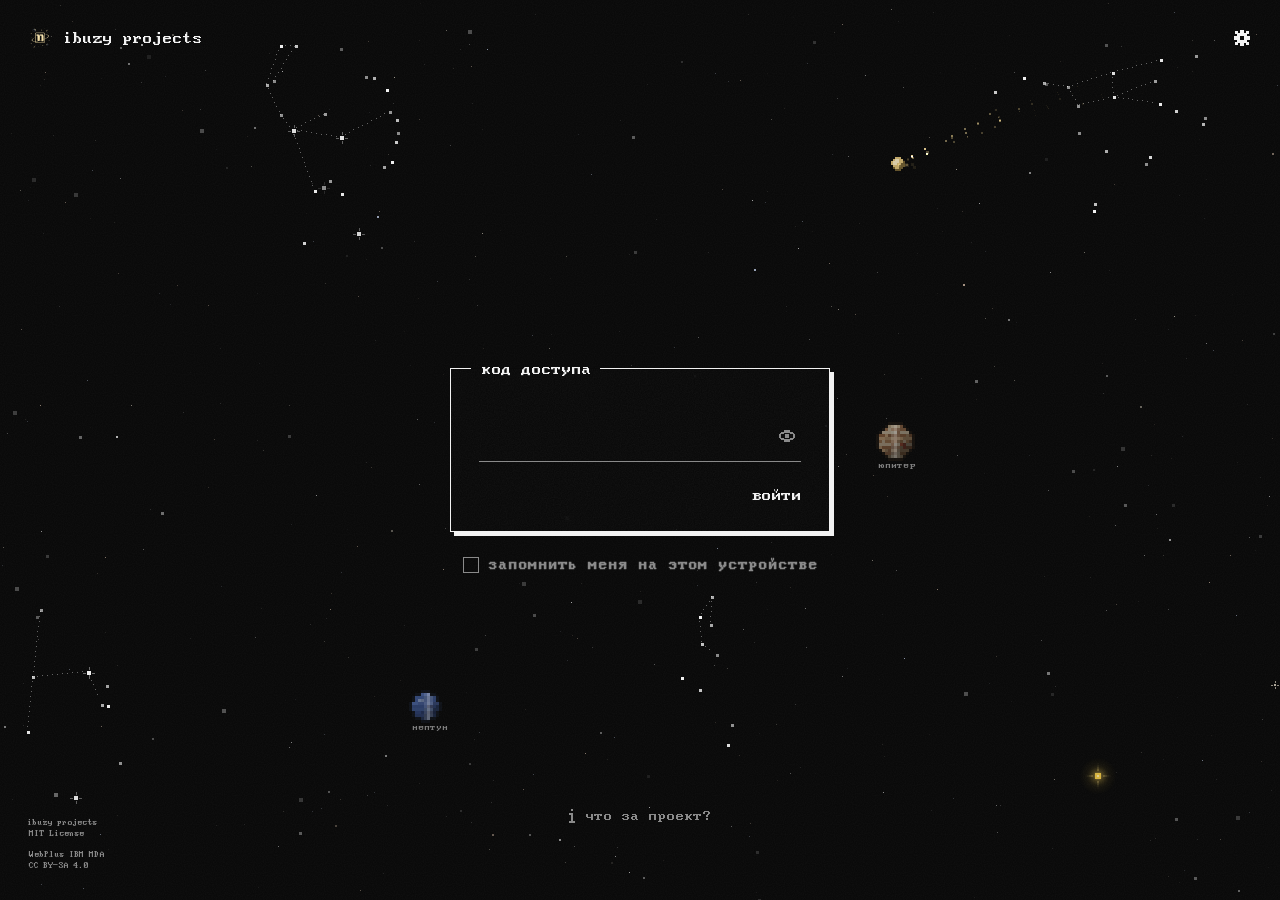
<file: index.html>
<!DOCTYPE html>
<!--
  АРХИВ ЗАМЕТОК — краткое описание сайта

  Файлы:  index.html (страница), scripts.js (основной скрипт), style.css (оформление), letters.enc (зашифрованные письма),
          fonts/font.woff2 (шрифт), pics/pic.webp (аватарка), sounds/click.mp3 (звук нажатия).

  Как устроено:
  • Вход по коду доступа. Письма лежат в letters.enc и расшифровываются прямо в браузере
    (PBKDF2 + AES-GCM), в коде страницы их нет, после перезагрузки они пропадают из памяти.
  • Запоминание входа: на экране входа под окном есть квадратик «запомнить меня на этом устройстве».
    Без галочки ничего не сохраняется, и после перезагрузки код спросят снова. С галочкой в
    localStorage (ключ "lk") кладётся ключ расшифровки, а не сам код и не письма: код тогда не
    спрашивают, пока не нажата кнопка «выйти» (справа внизу, на телефоне тоже справа внизу; она стирает ключ). Сменили код или пересобрали letters.enc — ключ перестанет подходить,
    и сайт снова попросит код.
  • «что за проект?» — раскрывающееся окно с описанием: текст печатается, в нём есть оформление
    и ссылка на открытый исходный код. Закрывается кнопкой, Esc, свайпом вниз (если текст пролистан до верха)
    или, на телефоне, нажатием в любом месте экрана вне окна с текстом.
  • Избранное: в открытой заметке справа от названия стоит значок-закладка (лента с V-вырезом снизу, нарисована на более мелкой пиксельной сетке 19×19, чтобы не казаться грубее остальных кнопок); по нажатию он заливается жёлтым, подпрыгивает
    и разлетается пикселями. В списке избранные заметки помечены маленьким жёлтым значком у верхнего правого угла названия.
    Избранное хранится только на устройстве (с галочкой «запомнить меня» — в localStorage, ключ "fav", без неё — в sessionStorage)
    и стирается кнопкой «выйти».
  • Письма: <v>выделение</v>, <u>подчёркивание</u>, <i>курсив</i>, <b>жирный</b>
    и ссылки <a href="https://...">текст</a> (только http/https).
  • Счётчик «заметок: N»: в той же строке, что и сортировка, слева, по левой границе кнопки заметки в самом левом столбце (на телефоне тоже).
  • Сортировка: справа над блоком заметок кнопка «сортировка» (на телефоне только значок ⇅). Меню в стиле «что за проект?»:
    по дате добавления (порядок в letters.enc), по алфавиту, по избранным (неактивна, пока избранных нет).
    Текущий пункт отмечен полоской слева; выбор хранится в localStorage (ключ "sort").
  • После нажатия «войти» экран плавно чернеет (как при загрузке страницы), главная собирается за ним и показывается, когда всё встало на место.
  • Лицензии на экране входа: без кнопки, мелким шрифтом; на телефоне обе по центру внизу, на компьютере в левом нижнем углу друг над другом
    (сверху MIT, снизу CC BY-SA; по левому краю «ibuzy projects», снизу вровень со значком выхода); скрываются после входа.
  • Лицензии: кнопка «L» слева снизу (на одной линии с кнопкой выхода). По нажатию вправо, на одном уровне,
    выезжают две ссылки: ibuzy projects — MIT License (github.com/ibuzy/notes) и шрифт WebPlus IBM MDA — CC BY-SA 4.0
    (int10h.org/oldschool-pc-fonts). Закрываются повторным нажатием, нажатием в другом месте или Esc.
  • Звёзды на фоне: почти неподвижные, загораются прямо на экране (жёлтые / оранжевые / красные оттенки, разного размера),
    со светящимся ореолом и лучами. Живут 10–30 с, перед концом уменьшаются, краснеют и взрываются (вспышка, кольцо, осколки).
    Одновременно не больше 3 (на телефоне 2), появляются далеко друг от друга, от планет и созвездий.
  • Чёрные дыры на фоне: пять настоящих (Стрелец A*, M87*, Лебедь X-1, TON 618, Gaia BH1) с вращающимся аккреционным диском,
    ореолом, дугой линзирования и (у M87* и Лебедя X-1) джетами; под каждой подпись. Одновременно не больше одной.
  • Туманности: самый нижний слой фона (отдельный canvas #neb под основным). Приглушённой яркости, разных цветов
    (шесть приглушённых палитр), небольшие; газ в них непрерывно движется (течение, вихрь, расползание краёв),
    медленно проявляются, дрейфуют, «дышат» и растворяются.
    Одновременно не больше трёх (экран от 1600px; от 600px — две, на телефоне одна), разных палитр и далеко друг от друга; с остальными объектами не взаимодействуют.
  • Далёкие звёзды: самый нижний слой фона (canvas #far): несколько сотен крошечных неподвижных точек разной яркости, рисуются один раз
    (и заново при смене размера окна или темы), положение зафиксировано, поэтому при изменении окна не «перемешиваются».
  • Зерно: едва заметный статичный шум на самом дне фона, под всеми слоями (псевдоэлемент body::after, без анимации, почти не нагружает).
  • Фон: летающие пиксели, настоящие созвездия (50 штук), которые линиями прорисовываются на экране,
    и маленькие пиксельные планеты Солнечной системы (все восемь): появляются в случайное время и в
    случайном месте, не близко к другим планетам и созвездиям.
  • Кнопки справа сверху (стопкой, на телефоне компактнее): тема, анимации и звук; после входа ещё
    «выйти» (справа внизу). Тема, анимации, звук и «пустота» спрятаны в шестерёнку справа сверху: на компьютере раскрываются вниз столбиком, на телефоне — влево и по диагонали.
    По умолчанию тема тёмная, звук выключен; выбор запоминается в браузере.
  • ЗВУК: при нажатии на любую кнопку проигрывается sounds/click.mp3 (mp3 понимают все браузеры,
    включая iPhone). Играет через Web Audio (файл грузится один раз). Включается кнопкой-динамиком под кнопкой анимаций; пока она выключена — тишина.
    Чтобы заменить звук, положите свой файл в папку sounds под тем же именем.

  Данные созвездий (положение звёзд и линии фигур) взяты из проекта d3-celestial (https://github.com/ofrohn/d3-celestial),
  лицензия BSD-3-Clause; ниже — требуемое лицензией уведомление:

  Copyright (c) 2015, Olaf Frohn
  All rights reserved.

  Redistribution and use in source and binary forms, with or without modification, are permitted provided that the following conditions are met:

  1. Redistributions of source code must retain the above copyright notice, this list of conditions and the following disclaimer.

  2. Redistributions in binary form must reproduce the above copyright notice, this list of conditions and the following disclaimer in the documentation and/or other materials provided with the distribution.

  3. Neither the name of the copyright holder nor the names of its contributors may be used to endorse or promote products derived from this software without specific prior written permission.

  THIS SOFTWARE IS PROVIDED BY THE COPYRIGHT HOLDERS AND CONTRIBUTORS "AS IS" AND ANY EXPRESS OR IMPLIED WARRANTIES, INCLUDING, BUT NOT LIMITED TO, THE IMPLIED WARRANTIES OF MERCHANTABILITY AND FITNESS FOR A PARTICULAR PURPOSE ARE DISCLAIMED. IN NO EVENT SHALL THE COPYRIGHT HOLDER OR CONTRIBUTORS BE LIABLE FOR ANY DIRECT, INDIRECT, INCIDENTAL, SPECIAL, EXEMPLARY, OR CONSEQUENTIAL DAMAGES (INCLUDING, BUT NOT LIMITED TO, PROCUREMENT OF SUBSTITUTE GOODS OR SERVICES; LOSS OF USE, DATA, OR PROFITS; OR BUSINESS INTERRUPTION) HOWEVER CAUSED AND ON ANY THEORY OF LIABILITY, WHETHER IN CONTRACT, STRICT LIABILITY, OR TORT (INCLUDING NEGLIGENCE OR OTHERWISE) ARISING IN ANY WAY OUT OF THE USE OF THIS SOFTWARE, EVEN IF ADVISED OF THE POSSIBILITY OF SUCH DAMAGE.
-->
<html lang="ru">
<head>
  <meta charset="UTF-8">
  <meta name="viewport" content="width=device-width, initial-scale=1, viewport-fit=cover">
  <title>архив заметок</title>
  <link rel="icon" type="image/jpeg" href="pics/favicon.jpg">
  <link rel="preload" href="fonts/font.woff2" as="font" type="font/woff2" crossorigin>
  <script>
    /* применяем сохранённые тему и режим анимаций до отрисовки, чтобы не было мигания */
    const d = document.documentElement;
    d.classList.add("booting");
    window.__appReady = new Promise(r => { window.__appResolve = r; });
    d.dataset.theme = "dark";                    // по умолчанию тёмная тема; «light» только если выбрана вручную
    try {
      const m = localStorage.getItem("motion");
      if (localStorage.getItem("theme") === "light") delete d.dataset.theme;
      if (localStorage.getItem("sound") === "on") d.dataset.sound = "on";   // звук по умолчанию выключен
      if (m === "off" || (!m && matchMedia("(prefers-reduced-motion: reduce)").matches)) d.dataset.motion = "off";
    } catch (e) {}
  </script>
  <!-- экран загрузки: чёрный, с индикатором по центру; стили инлайном, чтобы он был виден раньше style.css -->
  <style>
    #boot { position: fixed; inset: 0; z-index: 99999; display: flex; align-items: center; justify-content: center; background: #000; color: #f2f2f2; transition: opacity .5s ease; }
    #boot.hide { opacity: 0; pointer-events: none; }
    /* четыре отдельных квадрата включаются по очереди слева направо (по прозрачности, шагами). Анимация opacity идёт в compositor,
       поэтому крутится, даже когда главный поток занят скриптами страницы; отдельные квадраты, а не шторка поверх полоски,
       чтобы в браузерах с дробным масштабом экрана (Яндекс) не оставалось тонких линий на месте ещё не загоревшихся квадратов */
    #boot i, .load-screen i { position: relative; display: block; width: 32px; height: 4px; }
    #boot i b, .load-screen i b { position: absolute; top: 0; width: 4px; height: 4px; background: currentColor; opacity: 0; will-change: opacity; animation: 1.2s step-end infinite; }
    #boot i b:nth-child(1), .load-screen i b:nth-child(1) { left: 0;    animation-name: boot-sq1; }
    #boot i b:nth-child(2), .load-screen i b:nth-child(2) { left: 8px;  animation-name: boot-sq2; }
    #boot i b:nth-child(3), .load-screen i b:nth-child(3) { left: 16px; animation-name: boot-sq3; }
    #boot i b:nth-child(4), .load-screen i b:nth-child(4) { left: 24px; animation-name: boot-sq4; }
    @keyframes boot-sq1 { 0% { opacity: 0; } 20% { opacity: 1; } }
    @keyframes boot-sq2 { 0% { opacity: 0; } 40% { opacity: 1; } }
    @keyframes boot-sq3 { 0% { opacity: 0; } 60% { opacity: 1; } }
    @keyframes boot-sq4 { 0% { opacity: 0; } 80% { opacity: 1; } }
    /* пока идёт загрузка, анимации появления стоят на первом кадре и стартуют, когда экран загрузки уходит */
    html.booting *, html.booting ::before, html.booting ::after { animation-play-state: paused !important; }
    html.booting #boot i b, html.booting .load-screen i b { animation-play-state: running !important; }
    html.booting { overflow: hidden; }
  </style>
  <noscript><style>#boot { display: none; }</style></noscript>
  <link rel="stylesheet" href="style.css?v=46">
</head>
<body>

  <div id="boot" role="status" aria-label="загрузка"><i><b></b><b></b><b></b><b></b></i></div>

  <canvas id="far" aria-hidden="true"></canvas>
  <canvas id="neb" aria-hidden="true"></canvas>
  <canvas id="px" aria-hidden="true"></canvas>

  <a class="brand" href="https://t.me/ibuzy" target="_blank" rel="noopener noreferrer" aria-label="ibuzy projects в Telegram">
    <img class="brand-pic" src="pics/pic.webp" alt="" width="30" height="30" draggable="false" decoding="async">
    <span class="brand-text">ibuzy projects</span>
  </a>

  <!-- шестерёнка: раскрывает кнопки тема / анимации / звук / пустота, нажатие в любом другом месте сворачивает их обратно -->
  <button class="gear-toggle" id="gear" type="button" aria-label="Меню" aria-expanded="false">
    <svg viewBox="0 0 13 13" shape-rendering="crispEdges" aria-hidden="true">
      <path d="M5 1h3v1h-3zM2 2h2v1h-2zM5 2h3v1h-3zM9 2h2v1h-2zM2 3h9v1h-9zM3 4h7v1h-7zM1 5h4v1h-4zM8 5h4v1h-4zM1 6h4v1h-4zM8 6h4v1h-4zM1 7h4v1h-4zM8 7h4v1h-4zM3 8h7v1h-7zM2 9h9v1h-9zM2 10h2v1h-2zM5 10h3v1h-3zM9 10h2v1h-2zM5 11h3v1h-3z"/>
    </svg>
  </button>

  <button class="theme-toggle" id="theme-toggle" type="button" aria-label="Сменить тему" data-tip="тема">
    <svg class="moon" viewBox="0 0 13 13" shape-rendering="crispEdges" aria-hidden="true">
      <path d="M4 1h2v1h-2zM3 2h2v1h-2zM2 3h3v1h-3zM1 4h4v1h-4zM1 5h4v1h-4zM1 6h5v1h-5zM1 7h5v1h-5zM1 8h7v1h-7zM2 9h9v1h-9zM3 10h7v1h-7zM4 11h5v1h-5z"/>
    </svg>
    <svg class="sun" viewBox="0 0 13 13" shape-rendering="crispEdges" aria-hidden="true">
      <path d="M6 0h1v1h-1zM1 1h1v1h-1zM6 1h1v1h-1zM11 1h1v1h-1zM2 2h1v1h-1zM10 2h1v1h-1zM5 3h3v1h-3zM4 4h5v1h-5zM3 5h7v1h-7zM0 6h2v1h-2zM3 6h7v1h-7zM11 6h2v1h-2zM3 7h7v1h-7zM4 8h5v1h-5zM5 9h3v1h-3zM2 10h1v1h-1zM10 10h1v1h-1zM1 11h1v1h-1zM6 11h1v1h-1zM11 11h1v1h-1zM6 12h1v1h-1z"/>
    </svg>
  </button>

  <button class="motion-toggle" id="motion-toggle" type="button" aria-label="Анимации" aria-pressed="true" data-tip="анимации">
    <svg viewBox="0 0 13 13" shape-rendering="crispEdges" aria-hidden="true">
      <path class="star" d="M6 0h1v3h-1zM5 3h3v1h-3zM4 4h5v1h-5zM3 5h7v1h-7zM0 6h13v1h-13zM3 7h7v1h-7zM4 8h5v1h-5zM5 9h3v1h-3zM6 10h1v3h-1z"/>
      <path class="slash" d="M0 12h2v1h-2zM1 11h2v1h-2zM2 10h2v1h-2zM3 9h2v1h-2zM4 8h2v1h-2zM5 7h2v1h-2zM6 6h2v1h-2zM7 5h2v1h-2zM8 4h2v1h-2zM9 3h2v1h-2zM10 2h2v1h-2zM11 1h2v1h-2zM12 0h1v1h-1z"/>
    </svg>
  </button>

  <button class="sound-toggle" id="sound-toggle" type="button" aria-label="Звук" aria-pressed="false" data-tip="звук">
    <svg viewBox="0 0 13 13" shape-rendering="crispEdges" aria-hidden="true">
      <path class="spk" d="M1 4h3v5h-3zM4 3h1v7h-1zM5 2h1v9h-1zM6 1h1v11h-1zM8 5h1v3h-1zM10 3h1v7h-1z"/>
      <path class="slash" d="M0 12h2v1h-2zM1 11h2v1h-2zM2 10h2v1h-2zM3 9h2v1h-2zM4 8h2v1h-2zM5 7h2v1h-2zM6 6h2v1h-2zM7 5h2v1h-2zM8 4h2v1h-2zM9 3h2v1h-2zM10 2h2v1h-2zM11 1h2v1h-2zM12 0h1v1h-1z"/>
    </svg>
  </button>

  <!-- выход: появляется после входа; стирает запомненный ключ и перезагружает страницу -->
  <button class="logout-toggle" id="logout" type="button" aria-label="Выйти" data-tip="выход" hidden>
    <svg viewBox="0 0 13 13" shape-rendering="crispEdges" aria-hidden="true">
      <path d="M1 1h6v1h-6zM1 2h1v9h-1zM1 11h6v1h-6zM4 6h9v1h-9zM11 5h1v1h-1zM11 7h1v1h-1zM10 4h1v1h-1zM10 8h1v1h-1z"/>
    </svg>
  </button>

  <!-- «пустота»: глаз; прячет весь интерфейс и оставляет только фон. Нигде не сохраняется, после перезагрузки сбрасывается.
       Лежит в меню шестерёнки; после нажатия переезжает на место шестерёнки. -->
  <button class="peek-toggle" id="peek" type="button" aria-label="Пустота: спрятать всё, кроме фона" aria-pressed="false" data-tip="пустота">
    <svg viewBox="0 0 13 13" shape-rendering="crispEdges" aria-hidden="true">
      <path class="eye" d="M4 2h5v1h-5zM2 3h9v1h-9zM1 4h3v1h-3zM9 4h3v1h-3zM0 5h2v1h-2zM5 5h3v1h-3zM11 5h2v1h-2zM0 6h2v1h-2zM5 6h3v1h-3zM11 6h2v1h-2zM0 7h2v1h-2zM5 7h3v1h-3zM11 7h2v1h-2zM1 8h3v1h-3zM9 8h3v1h-3zM2 9h9v1h-9zM4 10h5v1h-5z"/>
      <path class="slash" d="M0 12h2v1h-2zM1 11h2v1h-2zM2 10h2v1h-2zM3 9h2v1h-2zM4 8h2v1h-2zM5 7h2v1h-2zM6 6h2v1h-2zM7 5h2v1h-2zM8 4h2v1h-2zM9 3h2v1h-2zM10 2h2v1h-2zM11 1h2v1h-2zM12 0h1v1h-1z"/>
    </svg>
  </button>

  <!-- лицензии (только после входа): кнопка «L» слева снизу (на одной линии с кнопкой выхода). По нажатию вправо на одном уровне выезжают две ссылки -->
  <button class="lic-toggle" id="lic-btn" type="button" aria-label="Лицензии" aria-expanded="false" data-tip="лицензии">
    <svg viewBox="0 0 13 13" shape-rendering="crispEdges" aria-hidden="true">
      <path d="M2 0h6v1h-6zM4 1h2v10h-2zM0 11h12v2h-12zM11 9h1v2h-1z"/>
    </svg>
  </button>
  <div class="lic-list">
    <a class="lic-item" href="https://github.com/ibuzy/notes/blob/main/LICENSE" target="_blank" rel="noopener noreferrer">
      <span>ibuzy projects</span>
      <span>MIT License</span>
    </a>
    <a class="lic-item" href="https://int10h.org/oldschool-pc-fonts" target="_blank" rel="noopener noreferrer">
      <span>WebPlus IBM MDA</span>
      <span>CC BY-SA 4.0</span>
    </a>
  </div>

  <!-- вход по коду доступа: письма расшифровываются в браузере и существуют только в памяти -->
  <form class="gate" id="gate" autocomplete="off">
    <div class="gate-box">
      <label class="gate-title" for="gate-pass">код доступа</label>
      <div class="field">
        <input id="gate-pass" type="password" autocomplete="off" autocapitalize="off" spellcheck="false" enterkeyhint="go" maxlength="256" required aria-describedby="gate-msg">
        <button class="pass-eye" id="gate-eye" type="button" aria-label="Показать код" aria-pressed="false">
          <svg viewBox="0 0 13 13" shape-rendering="crispEdges" aria-hidden="true">
            <path class="eye" d="M4 2h5v1h-5zM2 3h9v1h-9zM1 4h3v1h-3zM9 4h3v1h-3zM0 5h2v1h-2zM5 5h3v1h-3zM11 5h2v1h-2zM0 6h2v1h-2zM5 6h3v1h-3zM11 6h2v1h-2zM0 7h2v1h-2zM5 7h3v1h-3zM11 7h2v1h-2zM1 8h3v1h-3zM9 8h3v1h-3zM2 9h9v1h-9zM4 10h5v1h-5z"/>
            <path class="slash" d="M0 12h2v1h-2zM1 11h2v1h-2zM2 10h2v1h-2zM3 9h2v1h-2zM4 8h2v1h-2zM5 7h2v1h-2zM6 6h2v1h-2zM7 5h2v1h-2zM8 4h2v1h-2zM9 3h2v1h-2zM10 2h2v1h-2zM11 1h2v1h-2zM12 0h1v1h-1z"/>
          </svg>
        </button>
      </div>
      <div class="gate-row">
        <p class="gate-msg" id="gate-msg" role="status" aria-live="polite"><span id="gate-text"></span><span class="loader" id="gate-loader" hidden></span></p>
        <button class="link" type="submit">войти</button>
      </div>
      <!-- квадратик «запомнить меня»: без галочки ключ не сохраняется, и после перезагрузки код спросят снова -->
      <label class="remember">
        <input type="checkbox" id="gate-remember">
        <span class="chk" aria-hidden="true"><svg viewBox="0 0 5 4" shape-rendering="crispEdges"><path d="M4 0h1v1h-1zM3 1h1v1h-1zM0 2h1v1h-1zM2 2h1v1h-1zM1 3h1v1h-1z"/></svg></span>
        <span>запомнить меня<span class="rem-more"> на этом устройстве</span></span>
      </label>
    </div>
  </form>

  <!-- лицензии на экране входа: без кнопки «L», обе ссылки сразу (телефон — по центру внизу, компьютер — слева внизу столбиком); после входа на их месте работает кнопка «L» (см. выше) -->
  <div class="lic-gate">
    <a class="lic-item" href="https://github.com/ibuzy/notes/blob/main/LICENSE" target="_blank" rel="noopener noreferrer">
      <span>ibuzy projects</span>
      <span>MIT License</span>
    </a>
    <a class="lic-item" href="https://int10h.org/oldschool-pc-fonts" target="_blank" rel="noopener noreferrer">
      <span>WebPlus IBM MDA</span>
      <span>CC BY-SA 4.0</span>
    </a>
  </div>

  <aside class="about" id="about">
    <div class="about-panel" id="about-panel" role="region" aria-label="О проекте">
      <div class="about-clip"><p class="about-text" id="about-text"></p></div>
    </div>
    <button class="info-btn" id="about-btn" type="button" aria-expanded="false" aria-controls="about-panel">
      <svg viewBox="0 0 3 7" shape-rendering="crispEdges" aria-hidden="true"><path d="M1 0h1v1h-1zM0 2h2v1h-2zM1 3h1v3h-1zM0 6h3v1h-3z"/></svg>
      что за проект?
    </button>
  </aside>

  <main class="home" id="home" hidden>
    <h1>архив заметок</h1>
    <!-- блок заметок + тонкая полоска прокрутки справа (полоска вне блока, чтобы её не гасила маска) -->
    <div class="letters-box">
      <!-- строка над блоком заметок: слева счётчик «заметок: N» (по левому краю левого столбика), справа сортировка (по правому краю правого столбика) -->
      <div class="sort" id="sort">
        <span class="count" id="count">заметок: 0</span>
        <button class="sort-btn" id="sort-btn" type="button" aria-label="Сортировка" aria-haspopup="true" aria-expanded="false" aria-controls="sort-menu">
          <span class="sort-label">сортировка</span>
          <svg viewBox="0 0 11 11" shape-rendering="crispEdges" aria-hidden="true">
            <path class="up" d="M2 0h1v1h-1zM1 1h3v1h-3zM0 2h5v1h-5zM2 3h1v8h-1z"/>
            <path class="dn" d="M8 0h1v8h-1zM6 8h5v1h-5zM7 9h3v1h-3zM8 10h1v1h-1z"/>
          </svg>
        </button>
        <div class="sort-menu" id="sort-menu" role="menu" aria-label="Сортировка заметок">
          <div class="sort-clip"><div class="sort-list">
            <i class="sort-mark" aria-hidden="true"></i>
            <button class="sort-item" type="button" role="menuitemradio" aria-checked="true" data-s="date" style="--k:0"><svg class="sort-ico" viewBox="0 0 10 10" shape-rendering="crispEdges" aria-hidden="true"><path d="M1 0h2v1h-2zM7 0h2v1h-2zM0 1h10v1h-10zM0 2h10v1h-10zM0 3h2v1h-2zM8 3h2v1h-2zM0 4h4v1h-4zM5 4h2v1h-2zM8 4h2v1h-2zM0 5h2v1h-2zM8 5h2v1h-2zM0 6h4v1h-4zM5 6h2v1h-2zM8 6h2v1h-2zM0 7h2v1h-2zM8 7h2v1h-2zM0 8h10v1h-10zM0 9h10v1h-10z"/></svg><span>по дате добавления</span></button>
            <button class="sort-item" type="button" role="menuitemradio" aria-checked="false" data-s="alpha" style="--k:1"><svg class="sort-ico" viewBox="0 0 10 10" shape-rendering="crispEdges" aria-hidden="true"><path d="M2 0h6v1h-6zM1 1h8v1h-8zM1 2h2v1h-2zM7 2h2v1h-2zM1 3h2v1h-2zM7 3h2v1h-2zM1 4h8v1h-8zM1 5h8v1h-8zM1 6h2v1h-2zM7 6h2v1h-2zM1 7h2v1h-2zM7 7h2v1h-2zM1 8h2v1h-2zM7 8h2v1h-2zM1 9h2v1h-2zM7 9h2v1h-2z"/></svg><span>по алфавиту</span></button>
            <button class="sort-item" type="button" role="menuitemradio" aria-checked="false" data-s="fav" style="--k:2" disabled><svg class="sort-ico" viewBox="0 0 10 10" shape-rendering="crispEdges" aria-hidden="true"><path d="M1 0h8v1h-8zM1 1h8v1h-8zM1 2h8v1h-8zM1 3h8v1h-8zM1 4h8v1h-8zM1 5h8v1h-8zM1 6h8v1h-8zM1 7h3v1h-3zM6 7h3v1h-3zM1 8h2v1h-2zM7 8h2v1h-2zM1 9h1v1h-1zM8 9h1v1h-1z"/></svg><span>по избранным</span></button>
          </div></div>
        </div>
      </div>
      <div class="letters-area">
        <div class="letters-wrap" id="letters-wrap"><ul class="letters" id="letters"></ul></div>
        <div class="sbar" id="sbar" aria-hidden="true"><i id="sbar-thumb"></i></div>
      </div>
    </div>
    <p class="note">все заметки зашифрованы. при закрытии сессии избранное будет удалено</p>
  </main>

  <div class="viewer" id="viewer" role="dialog" aria-modal="true" aria-hidden="true">
    <article class="sheet">
      <button class="link back" id="back" type="button">← назад</button>
      <h2><span id="letter-title"></span><button class="fav-btn" id="fav-btn" type="button" aria-label="В избранное" aria-pressed="false"><svg viewBox="0 0 19 19" shape-rendering="crispEdges" aria-hidden="true"><path class="fill" d="M7 2h5v1h-5zM5 3h9v2h-9zM4 5h11v6h-11zM4 11h5v1h-5zM10 11h5v1h-5zM4 12h4v1h-4zM11 12h4v1h-4zM4 13h3v1h-3zM12 13h3v1h-3zM4 14h2v1h-2zM13 14h2v1h-2z"/><path class="frame" d="M5 2h9v1h-9zM4 3h2v1h-2zM13 3h2v1h-2zM4 4h1v10h-1zM14 4h1v10h-1zM9 10h1v1h-1zM8 11h3v1h-3zM7 12h2v1h-2zM10 12h2v1h-2zM6 13h2v1h-2zM11 13h2v1h-2zM4 14h3v1h-3zM12 14h3v1h-3zM4 15h1v1h-1zM14 15h1v1h-1z"/></svg></button></h2>
      <p class="date" id="letter-date"></p>
      <div class="body" id="letter-body"></div>
    </article>
  </div>

  <div class="fade" aria-hidden="true"></div>
  <div class="fade fade-top" aria-hidden="true"></div>

  <script src="scripts.js?v=17" defer></script>
  <script>
    /* экран загрузки уходит, когда готово всё: страница, стили, картинки и шрифт;
       минимум 300 мс, чтобы не мигал, и страховка 10 с, чтобы не зависнуть при сбое сети */
    (() => {
      const boot = document.getElementById("boot"), root = document.documentElement;
      if (!boot) return;
      const t0 = performance.now();
      let done = false;
      const finish = () => {
        if (done) return;
        done = true;
        const wait = Math.max(0, 300 - (performance.now() - t0));
        setTimeout(() => {
          requestAnimationFrame(() => {
            root.classList.remove("booting");   // стартуют анимации появления
            boot.classList.add("hide");
            setTimeout(() => boot.remove(), 600);
          });
        }, wait);
      };
      const loaded = new Promise(r => document.readyState === "complete" ? r() : addEventListener("load", r, { once: true }));
      const app = window.__appReady || Promise.resolve();   // основной скрипт запущен и страница собрана
      const fonts = document.fonts && document.fonts.ready ? document.fonts.ready : Promise.resolve();
      Promise.all([loaded, app, fonts]).then(finish, finish);
      setTimeout(finish, 10000);
    })();
  </script>
</body>
</html>
</file>
<file: style.css>
/* ---------- Шрифт: fonts/font.woff2 ---------- */
@font-face {
  font-family: "ArchiveFont";
  src: url("fonts/font.woff2") format("woff2");
  font-display: swap;
}

:root {
  --ink: #111;
  --paper: #fff;
  --muted: #777;
  --gold: #d49a00;
  --glass: rgba(255, 255, 255, .42);   /* полупрозрачная заливка окон «код доступа» и «что за проект?» */
  --ease: cubic-bezier(.65, 0, .35, 1);
  --out: cubic-bezier(.22, 1, .36, 1);   /* плавное появление: быстрый старт, мягкая остановка */
  --tb: 36px;                       /* размер кнопок управления справа сверху */
  --ti: 20px;                       /* размер иконки в них */
  --pad: clamp(24px, 8vw, 120px);   /* боковые поля списка заметок */
  --edge: calc(max(16px, env(safe-area-inset-left)) + (44px - var(--ti)) / 2);   /* левая линия: шапка, заголовок и край значка L; справа значки стоят на таком же расстоянии от края */
  color-scheme: light;
}
:root[data-theme="dark"] {
  --ink: #f2f2f2;
  --paper: #0a0a0a;
  --glass: rgba(10, 10, 10, .42);
  --muted: #8a8a8a;
  --gold: #f2c230;
  color-scheme: dark;
}

/* на телефоне кнопки управления ещё компактнее */
@media (max-width: 600px) {
  .remember { font-size: 11px; gap: .45em; white-space: nowrap; }
  .remember .rem-more { display: none; }   /* на телефоне подпись короче: просто «запомнить меня» */
}

@media (max-width: 600px) {
  :root { --tb: 30px; --ti: 17px; }
}

* { box-sizing: border-box; margin: 0; padding: 0; }

html { -webkit-text-size-adjust: 100%; }
html, body {
  overflow-x: hidden;
  overflow-y: auto;                 /* не блокируем нативный pull-to-refresh браузера на телефоне */
  overscroll-behavior-y: auto;      /* разрешаем браузеру показать собственную стрелку обновления */
}

body {
  font-family: "ArchiveFont", Georgia, "Times New Roman", serif;
  background: var(--paper);
  color: var(--ink);
  line-height: 1.6;
  min-height: 100dvh;
  -webkit-font-smoothing: antialiased;
  -webkit-user-select: none;
  user-select: none;
  transition: background-color .5s var(--ease), color .5s var(--ease);
}
a, button, label, .remember, .remember * { -webkit-tap-highlight-color: transparent; }   /* label тоже: иначе на телефоне при касании «запомнить меня» вспыхивает синяя полоса на всю ширину */
.remember, .remember * { -webkit-user-select: none; user-select: none; -webkit-touch-callout: none; }   /* подпись не выделяется при нажатии и долгом касании */
a, img { -webkit-touch-callout: none; }
button:focus, a:focus { outline: none; }
::selection { background: transparent; }
[hidden] { display: none !important; }
/* в поле ввода выделение и набор должны работать (иначе на iOS нельзя печатать) */
input { font: inherit; color: inherit; -webkit-user-select: text; user-select: text; }
input::selection { background: var(--ink); color: var(--paper); }

/* ---------- Чёрный экран после входа (создаёт скрипт; такой же, как экран загрузки страницы #boot) ---------- */
.load-screen { position: fixed; inset: 0; z-index: 99999; display: flex; align-items: center; justify-content: center; background: #000; color: #f2f2f2; transition: opacity .5s ease; }
.load-screen.hide { opacity: 0; pointer-events: none; }
/* сам индикатор (i с четырьмя b) и keyframes boot-sq1…4 описаны в инлайн-стилях index.html */
html.booting .load-screen i b { animation-play-state: running !important; }   /* индикатор крутится, пока остальные анимации стоят */

/* ---------- Далёкие звёзды (самый нижний слой, рисует скрипт один раз) ---------- */
#far {
  position: fixed;
  inset: 0;
  width: 100%;
  height: 100%;
  z-index: -3;                 /* под туманностями и всем остальным */
  pointer-events: none;
  opacity: 0;
  transition: opacity 1.2s var(--ease);
}
#far.on { opacity: 1; }
/* при включённых анимациях звёзды рисуются первым слоем в холсте #px (под планетами и дырами), этот холст нужен только без анимаций */
:root:not([data-motion="off"]) #far { display: none; }

/* ---------- Зерно: статичный шум на самом дне фона, без анимации и режимов смешивания (почти бесплатно) ---------- */
body::after {
  content: "";
  position: fixed;
  inset: 0;
  z-index: -4;                 /* самый нижний слой: под звёздами, туманностями и всеми объектами */
  pointer-events: none;
  background-image: url("data:image/svg+xml;utf8,<svg xmlns='http://www.w3.org/2000/svg' width='160' height='160'><filter id='g' x='0' y='0' width='100%' height='100%'><feTurbulence type='fractalNoise' baseFrequency='.9' numOctaves='1' stitchTiles='stitch'/><feColorMatrix values='0 0 0 0 .5  0 0 0 0 .5  0 0 0 0 .5  0 0 0 1.4 -.4'/></filter><rect width='100%' height='100%' filter='url(%23g)'/></svg>");
  background-size: 160px 160px;
  opacity: .045;
}
:root:not([data-theme="dark"]) body::after { opacity: .03; }

/* ---------- Туманности (самый нижний слой, рисует скрипт) ---------- */
#neb {
  position: fixed;
  inset: 0;
  width: 100%;
  height: 100%;
  z-index: -2;                 /* под #px: ни с чем не взаимодействует */
  pointer-events: none;
  opacity: 0;
  transition: opacity .6s;
}
#neb.on { opacity: 1; }
:root:not([data-theme="dark"]) #neb { mix-blend-mode: multiply; }   /* на светлой теме тёмным пятном, а не белым */
:root[data-motion="off"] #neb { display: none; }

/* ---------- Летающие пиксели (рисует canvas) ---------- */
#px {
  position: fixed;
  inset: 0;
  width: 100%;
  height: 100%;
  z-index: -1;
  pointer-events: none;
}

/* ---------- Шапка: аватарка + название ---------- */
.brand {
  position: fixed;
  top: max(16px, env(safe-area-inset-top));
  left: var(--edge);
  z-index: 20;
  height: 44px;
  display: flex;
  align-items: center;
  gap: 10px;
  color: var(--ink);
  text-decoration: none;
  font-size: 16px;
  line-height: 1;
}
.brand:focus-visible { outline: 1px solid currentColor; outline-offset: 4px; }
/* при чтении письма логотип уезжает вверх и гаснет вместе с прокруткой (см. скрипт) */
.brand { transition: opacity .25s, color .3s; }
/* при наведении название плавно гаснет, как у кнопки «что за проект?» */
.brand:hover, .brand:focus-visible, .brand:active { color: var(--muted); }

.brand-pic {
  width: 24px;
  height: 24px;
  border-radius: 50%;
  object-fit: cover;
}

/* ---------- Кнопки управления: тема, анимации, звук (справа сверху), выход и «пустота» (справа снизу) ----------
   стопкой друг под другом; размер задают --tb и --ti, иконки остаются на одной линии с шапкой */
.theme-toggle,
.motion-toggle,
.sound-toggle,
.logout-toggle,
.peek-toggle,
.gear-toggle,
.lic-toggle {
  --t0: calc(max(16px, env(safe-area-inset-top)) + (44px - var(--tb)) / 2);
  position: fixed;
  top: var(--t0);
  right: calc(max(16px, env(safe-area-inset-right)) + (44px - var(--tb)) / 2);
  z-index: 20;
  width: var(--tb);
  height: var(--tb);
  display: grid;
  place-items: center;
  background: none;
  border: 0;
  color: var(--ink);
  cursor: pointer;
  filter: opacity(var(--fade, 1));         /* затухание при прокрутке письма (скрипт); не мешает собственной прозрачности кнопок меню */
  transition: opacity .2s;
}
.gear-toggle { z-index: 21; }            /* шестерёнка всегда поверх выезжающих кнопок */

/* ---------- Лицензии: кнопка «L» слева снизу ----------
   Размер и высота как у кнопки выхода справа снизу. По нажатию справа от кнопки, на одном уровне, выезжают две лицензии:
       название сайта / MIT License   и   WebPlus IBM MDA / CC BY-SA 4.0 */
.lic-toggle,
.lic-list,
.lic-gate {
  --l0: calc(max(16px, env(safe-area-inset-left)) + (44px - var(--tb)) / 2);
  --lslot: calc(max(16px, env(safe-area-inset-bottom)) + (44px - var(--tb)) / 2);
}
.lic-toggle { top: auto; right: auto; left: var(--l0); bottom: var(--lslot); }

.lic-list {
  position: fixed;
  left: calc(var(--l0) + var(--tb) + 18px);              /* отступ от кнопки L, чтобы не задеть ссылку, когда закрываешь список */
  bottom: calc(var(--lslot) + (var(--tb) - 28px) / 2);
  z-index: 20;
  display: flex;
  align-items: flex-start;
  gap: 22px;
  transform: translateX(calc(var(--tb) * -1 - 18px));
  opacity: 0;
  visibility: hidden;
  pointer-events: none;
  transition: transform .35s var(--ease), opacity .35s var(--ease), visibility 0s .35s;
}
body.lic-open .lic-list {
  transform: none;
  opacity: 1;
  visibility: visible;
  pointer-events: auto;
  transition: transform .35s var(--ease), opacity .35s var(--ease), visibility 0s;
}
/* до входа кнопки «L» нет: на экране ввода кода обе лицензии стоят по центру внизу (на высоте будущей кнопки L) */
body:not(.in) .lic-toggle, body:not(.in) .lic-list { display: none; }
.lic-gate {
  position: fixed;
  left: 0;
  right: 0;
  bottom: calc(var(--lslot) + (var(--tb) - 28px) / 2);
  z-index: 20;
  display: flex;
  justify-content: center;
  align-items: flex-start;
  gap: 22px;
  opacity: 0;
  visibility: hidden;
  pointer-events: none;
  transition: opacity .35s var(--ease), visibility 0s .35s;
}
.lic-gate > * { pointer-events: auto; }
.lic-gate .lic-item { font-size: 8px; }   /* на экране входа мельче, чтобы не выделялись */
/* на компьютере лицензии стоят в левом нижнем углу друг над другом (сверху MIT, снизу CC BY-SA):
   слева по краю «ibuzy projects» в шапке, снизу по нижнему краю значка кнопки выхода */
@media (min-width: 701px) {
  .lic-gate {
    left: var(--edge);
    right: auto;
    bottom: calc(var(--lslot) + (var(--tb) - var(--ti)) / 2);
    flex-direction: column;
    justify-content: flex-start;
    gap: 9px;
  }
}
.gate:not([hidden]) ~ .lic-gate { opacity: 1; visibility: visible; transition: opacity .35s var(--ease), visibility 0s; }   /* виден, пока показано окно входа */
.lic-item {
  position: relative;
  display: flex;
  flex-direction: column;
  font-size: 10px;
  line-height: 1.4;
  white-space: nowrap;
  color: var(--muted);
  text-decoration: none;
  transition: color .3s;
}
.lic-item::before { content: ""; position: absolute; inset: -6px; }      /* зона нажатия больше мелкого текста */
.lic-item:hover, .lic-item:focus-visible, .lic-item:active { color: var(--ink); }
.lic-item:focus-visible { outline: 1px solid currentColor; outline-offset: 4px; }
@media (max-width: 700px) {
  body.reading .lic-toggle, body.reading .lic-list { opacity: 0; pointer-events: none; }
  body.reading .logout-toggle { opacity: 0 !important; visibility: hidden !important; pointer-events: none !important; }
}

/* подпись «лицензии» у кнопки: справа сверху от значка (слева места нет); пока список открыт, скрыта */
.lic-toggle::after {
  content: attr(data-tip);
  position: absolute;
  left: calc(100% - (var(--tb) - var(--ti)) / 2 + 1px);
  bottom: calc(100% - (var(--tb) - var(--ti)) / 2 + 1px);
  font-size: 10px;
  line-height: 1;
  white-space: nowrap;
  color: var(--muted);
  opacity: 0;
  pointer-events: none;
  transition: opacity .3s var(--ease);
}
@media (hover: hover) { .lic-toggle:hover::after { opacity: 1; } }
.lic-toggle:focus-visible::after { opacity: 1; }
body.lic-open .lic-toggle::after { opacity: 0; }

/* нижняя кнопка выхода: от нижнего края стоит так же, как верхние кнопки от верхнего (и как кнопка L слева) */
.logout-toggle { --slot: calc(max(16px, env(safe-area-inset-bottom)) + (44px - var(--tb)) / 2); top: auto; bottom: var(--slot); }

/* «пустота» (глаз) лежит в меню; в этом режиме всё, кроме фона и самой кнопки, гаснет, а глаз переезжает на место шестерёнки */
@media (hover: hover) { body.peek .peek-toggle:hover { opacity: .6; } }
.peek-toggle .slash { opacity: 0; }
body.peek .peek-toggle .slash { opacity: 1; }
.peek-toggle path { transition: opacity .4s var(--ease); }

/* в режиме «пустота» всё, кроме фона и самой кнопки, плавно гаснет и перестаёт нажиматься */
body.peek > :not(#px):not(#neb):not(#far):not(#peek):not(#boot) {
  opacity: 0 !important;
  visibility: hidden;
  pointer-events: none !important;
  transition: opacity .4s var(--ease), visibility 0s .4s;
}

/* подсказки с названием кнопки: мелкий текст слева сверху от значка, вплотную к его углу (только где есть наведение мышью) */
.theme-toggle::after, .motion-toggle::after, .sound-toggle::after, .logout-toggle::after, .peek-toggle::after {
  content: attr(data-tip);
  position: absolute;
  right: calc(100% - (var(--tb) - var(--ti)) / 2 + 1px);
  bottom: calc(100% - (var(--tb) - var(--ti)) / 2 + 1px);
  font-size: 10px;
  line-height: 1;
  white-space: nowrap;
  color: var(--muted);
  opacity: 0;
  pointer-events: none;
  transition: opacity .3s var(--ease);
}
@media (hover: hover) {
  .theme-toggle:hover::after, .motion-toggle:hover::after, .sound-toggle:hover::after, .logout-toggle:hover::after, .peek-toggle:hover::after { opacity: 1; }
}
.theme-toggle:focus-visible::after, .motion-toggle:focus-visible::after, .sound-toggle:focus-visible::after, .logout-toggle:focus-visible::after, .peek-toggle:focus-visible::after { opacity: 1; }

/* ---------- Меню кнопок (шестерёнка) ----------
   Справа сверху стоит шестерёнка. Кнопки меню спрятаны под ней и раскрываются по нажатию.
   На компьютере они раскрываются вниз столбиком:
       ⚙
       тема
       анимации
       звук
       пустота
   На телефоне — влево и по диагонали вниз квадратом 2 на 2, шестерёнка стоит справа от верхнего ряда:
       тема | анимации | ⚙
       звук | пустота
   --cx и --ry — на сколько клеток кнопка отстоит от шестерёнки влево и вниз, --d — очередь появления
   (чем дальше от шестерёнки, тем позже). Выход стоит справа снизу. В режиме «пустота» глаз переезжает
   на место шестерёнки и обратно в своё место в меню. */
.gear-toggle { top: var(--t0); }
.theme-toggle, .motion-toggle, .sound-toggle, .peek-toggle {
  --r0: calc(max(16px, env(safe-area-inset-right)) + (44px - var(--tb)) / 2);
  top: calc(var(--t0) + var(--ry) * var(--tb));
  right: calc(var(--r0) + var(--cx) * var(--tb));
  bottom: auto;
  transform: translate(calc(var(--cx) * var(--tb)), calc(var(--ry) * var(--tb) * -1));
  opacity: 0;
  visibility: hidden;
  pointer-events: none;
  transition: transform .26s var(--ease), opacity .22s var(--ease), visibility 0s .26s, top .22s var(--ease), right .22s var(--ease);
}
.theme-toggle  { --cx: 0; --ry: 1; --d: 1; }
.motion-toggle { --cx: 0; --ry: 2; --d: 2; }
.sound-toggle  { --cx: 0; --ry: 3; --d: 3; }
.peek-toggle   { --cx: 0; --ry: 4; --d: 4; }
@media (max-width: 600px) {
  .motion-toggle { --cx: 1; --ry: 0; --d: 1; }
  .theme-toggle  { --cx: 2; --ry: 0; --d: 2; }
  .peek-toggle   { --cx: 1; --ry: 1; --d: 2; }
  .sound-toggle  { --cx: 2; --ry: 1; --d: 3; }
}
body.menu .theme-toggle, body.menu .motion-toggle, body.menu .sound-toggle, body.menu .peek-toggle {
  transform: none;
  opacity: 1;
  visibility: visible;
  pointer-events: auto;
  transition: transform .26s var(--ease) calc(var(--d) * .03s), opacity .22s var(--ease) calc(var(--d) * .03s), visibility 0s, top .22s var(--ease), right .22s var(--ease);
}
body.peek .peek-toggle {
  top: var(--t0);
  right: var(--r0);
  bottom: auto;
  transform: none;
  opacity: .3;
  visibility: visible;
  pointer-events: auto;
  transition: top .22s var(--ease), right .22s var(--ease), opacity .26s var(--ease), visibility 0s, transform .22s var(--ease);
}

@media (hover: hover) {
  .theme-toggle:hover::after, .motion-toggle:hover::after, .sound-toggle:hover::after, .logout-toggle:hover::after, .peek-toggle:hover::after { opacity: 1; }
}
.theme-toggle:focus-visible::after, .motion-toggle:focus-visible::after, .sound-toggle:focus-visible::after, .logout-toggle:focus-visible::after, .peek-toggle:focus-visible::after { opacity: 1; }

/* ---------- Телефон ----------
   Справа сверху шестерёнка (на месте бывшей кнопки анимаций). Кнопки меню раскрываются из неё влево и по диагонали
   вниз квадратом 2 на 2, шестерёнка стоит справа от верхнего ряда:
       тема | анимации | ⚙
       звук | пустота
   Свёрнутые кнопки спрятаны под шестерёнкой. --cx и --ry — на сколько клеток кнопка отстоит от шестерёнки
   влево и вниз, --d — очередь появления (чем дальше от шестерёнки, тем позже).
   Выход стоит справа снизу. В режиме «пустота» глаз по диагонали переезжает на место шестерёнки и обратно в своё место в меню. */
@media (max-width: 600px) {
  .gear-toggle { display: grid; top: var(--t0); }
  .theme-toggle, .motion-toggle, .sound-toggle, .peek-toggle {
    --r0: calc(max(16px, env(safe-area-inset-right)) + (44px - var(--tb)) / 2);
    top: calc(var(--t0) + var(--ry) * var(--tb));
    right: calc(var(--r0) + var(--cx) * var(--tb));
    bottom: auto;
    transform: translate(calc(var(--cx) * var(--tb)), calc(var(--ry) * var(--tb) * -1));
    opacity: 0;
    visibility: hidden;
    pointer-events: none;
    transition: transform .22s var(--ease), opacity .22s var(--ease), visibility 0s .13s, top .19s var(--ease), right .19s var(--ease);
  }
  .motion-toggle { --cx: 1; --ry: 0; --d: 1; }
  .theme-toggle  { --cx: 2; --ry: 0; --d: 2; }
  .peek-toggle   { --cx: 1; --ry: 1; --d: 2; }
  .sound-toggle  { --cx: 2; --ry: 1; --d: 3; }
  body.menu .theme-toggle, body.menu .motion-toggle, body.menu .sound-toggle, body.menu .peek-toggle {
    transform: none;
    opacity: 1;
    visibility: visible;
    pointer-events: auto;
    transition: transform .22s var(--ease) calc(var(--d) * .025s), opacity .22s var(--ease) calc(var(--d) * .025s), visibility 0s, top .19s var(--ease), right .19s var(--ease);
  }
  body.peek .peek-toggle {
    top: var(--t0);
    right: var(--r0);
    bottom: auto;
    transform: none;
    opacity: .3;
    visibility: visible;
    pointer-events: auto;
    transition: top .19s var(--ease), right .19s var(--ease), opacity .19s, visibility 0s, transform .19s var(--ease);
  }
}

@media (hover: hover) {
  .theme-toggle:hover, .motion-toggle:hover, .sound-toggle:hover, .logout-toggle:hover, .peek-toggle:hover, .gear-toggle:hover, .lic-toggle:hover,
  body.menu .theme-toggle:hover, body.menu .motion-toggle:hover, body.menu .sound-toggle:hover, body.menu .peek-toggle:hover { opacity: .6; }
}
.theme-toggle:focus-visible, .motion-toggle:focus-visible, .sound-toggle:focus-visible, .logout-toggle:focus-visible, .peek-toggle:focus-visible, .gear-toggle:focus-visible, .lic-toggle:focus-visible { outline: 1px solid currentColor; outline-offset: 2px; }

.theme-toggle svg,
.motion-toggle svg,
.sound-toggle svg,
.logout-toggle svg,
.peek-toggle svg,
.gear-toggle svg,
.lic-toggle svg {
  grid-area: 1 / 1;
  width: var(--ti);
  height: var(--ti);
  fill: currentColor;
  transition: opacity .25s var(--ease), rotate .5s var(--out);
}
/* нажатие: значок на мгновение сжимается и мягко возвращается к исходному размеру (без :active: на телефоне он мог «залипать») */
.theme-toggle.tap svg, .motion-toggle.tap svg, .sound-toggle.tap svg, .logout-toggle.tap svg,
.peek-toggle.tap svg, .gear-toggle.tap svg, .lic-toggle.tap svg { animation: ctlpop .35s var(--ease); }
@keyframes ctlpop { 0% { scale: 1; } 40% { scale: .94; } 100% { scale: 1; } }   /* лёгкое прожатие без перелёта */
body.menu .gear-toggle svg { rotate: 90deg; }      /* шестерёнка поворачивается, пока меню открыто */
.theme-toggle .sun { opacity: 0; }
:root[data-theme="dark"] .theme-toggle .sun  { opacity: 1; }
:root[data-theme="dark"] .theme-toggle .moon { opacity: 0; }

/* иконка анимаций: искорка; без анимаций — тусклая и перечёркнутая */
.motion-toggle path { transition: opacity .4s var(--ease); }
.motion-toggle .slash { opacity: 0; }
:root[data-motion="off"] .motion-toggle .star { opacity: .35; }
:root[data-motion="off"] .motion-toggle .slash { opacity: 1; }

/* иконка звука: динамик с «волнами»; по умолчанию звук выключен — тусклая и перечёркнутая */
.sound-toggle path { transition: opacity .4s var(--ease); }
.sound-toggle .slash { opacity: 1; }
.sound-toggle .spk { opacity: .35; }
:root[data-sound="on"] .sound-toggle .slash { opacity: 0; }
:root[data-sound="on"] .sound-toggle .spk { opacity: 1; }

/* ---------- Подчёркивание при наведении (письма и шапка) ---------- */
.link { position: relative; }
.link {
  display: inline-block;
  font: inherit;
  color: inherit;
  background: none;
  border: 0;
  cursor: pointer;
  text-align: left;
}
.link::after {
  content: "";
  position: absolute;
  left: 0;
  bottom: -.1em;
  width: 100%;
  height: 1px;
  background: currentColor;
  transform: scaleX(0);
  transform-origin: right center;
  transition: transform .45s var(--ease);
}
.link:hover::after, .link:focus-visible::after, .link:active::after {
  transform: scaleX(1);
  transform-origin: left center;
}

/* ---------- Главный экран ----------
   Страница не листается: заголовок и подпись на месте, прокручивается только блок заметок.
   Всё выровнено по центру, слева и справа одинаковые отступы. */
.home {
  height: 100dvh;
  display: flex;
  flex-direction: column;
  align-items: center;
  justify-content: center;
  text-align: center;
  padding: calc(max(16px, env(safe-area-inset-top)) + 72px) 0 calc(max(16px, env(safe-area-inset-bottom)) + 44px);
  transition: opacity .6s var(--ease) .3s;      /* при возврате с заметки главная проявляется, пока лист ещё складывается */
}
body.reading .home { opacity: 0; pointer-events: none; transition: opacity .3s var(--ease); }

h1 {
  font-weight: normal;
  font-size: clamp(32px, 6vw, 64px);
  letter-spacing: .01em;
  flex: none;
  padding: 0 var(--pad);
  margin-bottom: 6px;
}
/* счётчик «заметок: N» стоит в строке сортировки слева (стили — в блоке «Сортировка заметок») */
/* мигающий пиксельный курсор после заголовка */
h1::after {
  content: "";
  display: inline-block;
  width: .38em;
  height: .09em;
  margin-left: .14em;
  background: currentColor;
  animation: blink 1.2s ease-in-out infinite;
}

ul { list-style: none; }

/* блок заметок: единственное, что листается на главном экране (полоска прокрутки скрыта).
   Сверху и снизу края плавно гаснут, показывая, что список продолжается.
   Боковые поля внутри блока равны --pad, поэтому содержимое по центру и симметрично. */
.letters-box {
  position: relative;
  margin-top: calc(18px + clamp(20px, 4vh, 48px));   /* прежний зазор под заголовком, когда здесь стоял счётчик */
  display: flex;
  flex-direction: column;
  flex: 0 1 auto;
  min-height: 0;
  width: calc(100% - 24px);                /* по 12px от краёв экрана: полоска не липнет к стенке */
  max-width: calc(90rem + 2 * var(--pad));
}
/* тонкая полоска прокрутки (2px) сразу справа от заметок; верх и низ совпадают с зоной затухания */
.letters-area {
  position: relative;
  display: flex;
  flex-direction: column;
  flex: 0 1 auto;
  min-height: 0;
  width: 100%;
}
.sbar {
  position: absolute;
  top: 44px;                               /* внутри зоны заметок, с большим запасом от краёв: полоска короткая */
  bottom: 44px;
  right: calc(var(--pad) - 12px);          /* вплотную к правому краю заметок (12px от них) */
  width: 2px;
  opacity: 0;
  pointer-events: none;
  transition: opacity .4s var(--ease);
}
/* в покое сжимается только сам ползунок (свойство scale, правый край на месте), а зона захвата остаётся прежней */
.sbar i {
  opacity: .55;                            /* в покое ещё и бледнеет */
  scale: .5 1;
  transform-origin: 100% 50%;
  transition: opacity 1.3s cubic-bezier(.4, 0, .2, 1), scale 1.3s cubic-bezier(.4, 0, .2, 1), background-color .3s;
}
.sbar.act i, .sbar.drag i { opacity: 1; scale: 1 1; transition: opacity .5s cubic-bezier(.4, 0, .2, 1), scale .5s cubic-bezier(.4, 0, .2, 1), background-color .3s; }
.sbar.on { opacity: 1; pointer-events: auto; }
/* невидимая зона захвата шире самой полоски, чтобы попадать пальцем; от состояния полоски не зависит */
.sbar::before { content: ""; position: absolute; top: 0; bottom: 0; left: -16px; right: -18px; }
.sbar { touch-action: none; user-select: none; -webkit-user-select: none; }
.sbar.drag i { background: var(--ink); }
.sbar i {
  display: block;
  width: 100%;
  height: 24px;
  background: var(--muted);
  will-change: transform;
}
.letters-wrap {
  container-type: inline-size;
  flex: 0 1 auto;
  min-height: 0;
  width: 100%;
  padding: 20px var(--pad);
  overflow-y: auto;
  overscroll-behavior: contain;
  scrollbar-width: none;
  -webkit-mask-image: linear-gradient(to bottom, transparent, #000 20px, #000 calc(100% - 20px), transparent);
  mask-image: linear-gradient(to bottom, transparent, #000 20px, #000 calc(100% - 20px), transparent);
}
.letters-wrap::-webkit-scrollbar { display: none; }   /* родную полоску прячем, вместо неё .sbar */

/* заметки рядами: не больше 5 в ряду, чем уже экран, тем меньше (на телефоне 2);
   ряды выровнены по центру, в том числе неполный последний */
.letters {
  --gap: clamp(16px, 3cqw, 40px);
  --n: 1;
  display: flex;
  flex-wrap: wrap;
  justify-content: center;
  gap: .7em var(--gap);
}
@container (min-width: 300px) { .letters { --n: 2; } }
@container (min-width: 490px) { .letters { --n: 3; } }
@container (min-width: 650px) { .letters { --n: 4; } }
@container (min-width: 800px) { .letters { --n: 5; } }
@media (max-width: 600px) {
  .letters { --n: 2 !important; }
  .letters-wrap { padding-left: 12px; padding-right: 12px; }
}
.letters li {
  width: calc((100% - (var(--n) - 1) * var(--gap)) / var(--n));
  text-align: center;
}
.letters .link {
  max-width: 100%;
  text-align: center;
  font-size: clamp(20px, 2.6vw, 30px);
}
/* название всегда в одну строку; что не влезло в ширину ячейки, заменяется на «…» (число символов подбирается по ширине экрана) */
.letters .link .t {
  display: block;
  overflow: hidden;
  white-space: nowrap;
  text-overflow: ellipsis;
}
/* пиксельная стрелка слева от письма */
.letters .link::before {
  content: "";
  position: absolute;
  left: -.75em;
  top: 50%;
  width: .32em;
  height: .56em;
  margin-top: -.28em;
  background: currentColor;
  clip-path: polygon(0 0, 25% 0, 25% 14.29%, 50% 14.29%, 50% 28.57%, 75% 28.57%, 75% 42.86%, 100% 42.86%, 100% 57.14%, 75% 57.14%, 75% 71.43%, 50% 71.43%, 50% 85.71%, 25% 85.71%, 25% 100%, 0 100%);
  opacity: 0;
  transform: translateX(-.3em);
  transition: opacity .3s var(--ease), transform .4s var(--ease);
}
.letters .link:hover::before,
.letters .link:focus-visible::before { opacity: 1; transform: none; }

.note {
  flex: none;
  margin: clamp(16px, 4vh, 48px) auto 0;
  padding: 0 var(--pad);
  font-size: 12px;                                     /* мелкая подпись на всех устройствах */
  color: var(--muted);
  max-width: none;
  white-space: nowrap;                                 /* всегда одна строка; размер шрифта подгоняет скрипт под ширину экрана */
  padding: 0 12px;
}


/* появление при загрузке: ступенчатое, как в пиксельной графике */
.home > *, .letters li {
  animation: pop .8s var(--out) backwards;
}
/* шаг между заметками задаёт скрипт (--step): чем их больше, тем он короче, но каждая появляется своей очередью */
.letters li { animation-delay: calc(.15s + var(--i, 0) * var(--step, .06s)); }
.note { animation-delay: .5s; }
/* на телефоне: подпись «все заметки зашифрованы…» не показывается, а блок заметок поднят выше (зазор под счётчиком убран;
   сверху в самом блоке и так есть мягкий отступ 20px) */
@media (max-width: 600px) {
  .note { display: none; }
  h1 { font-size: 28px; margin-bottom: 0; }          /* заголовок чуть меньше */
  .letters-box { margin-top: 10px; }                 /* блок заметок и строка «заметок: N / сортировка» подняты ближе к заголовку */
}

@keyframes blink { 50% { opacity: 0; } }
@keyframes pop { from { opacity: 0; transform: translateY(8px); } }

/* ---------- Вход по коду доступа ---------- */
.gate {
  position: fixed;
  inset: 0;
  z-index: 5;
  display: grid;
  place-items: center;
  padding: 24px;
}
/* прямоугольное окно с пиксельной тенью; заголовок «врезан» в верхнюю рамку */
.gate-box {
  position: relative;
  width: min(380px, 100%);
  padding: 40px 28px 22px;
  background: var(--glass);
  -webkit-backdrop-filter: blur(12px) saturate(1.15);
  backdrop-filter: blur(12px) saturate(1.15);   /* фон размывается, но чуть-чуть виден */
  isolation: isolate;
  border: 1px solid var(--ink);
  border-top-color: transparent;     /* верхнюю линию рисует .gate-title, чтобы под заголовком не было рамки */
  box-shadow: 4px 4px 0 var(--ink);
  animation: pop .8s var(--out) backwards;
  transition: background-color .5s var(--ease), border-color .5s var(--ease), box-shadow .4s var(--ease), transform .4s var(--ease);
}
/* класс .lift ставит скрипт, пока фокус в поле кода; галочка «запомнить меня» блок не опускает */
.gate-box.lift { box-shadow: 8px 8px 0 var(--ink); transform: translate(-2px, -2px); }

/* заголовок «врезан» в верхнюю рамку без фона: сам верхний край рисуется двумя линиями по бокам от текста (::before и ::after),
   а настоящая верхняя рамка окна прозрачна, поэтому за текстом нет ни тёмного, ни размытого прямоугольника */
.gate-title {
  position: absolute;
  top: -10px;
  left: -1px;
  right: -1px;
  height: 20px;
  display: flex;
  align-items: flex-start;
  gap: .6em;
  font-size: 16px;
  line-height: 20px;
}
.gate-title::before,
.gate-title::after {
  content: "";
  height: 1px;
  margin-top: 9px;                 /* линия ложится ровно на верхнюю рамку окна */
  background: var(--ink);
  transition: background-color .5s var(--ease);
}
.gate-title::before { flex: 0 0 21px; }   /* короткий отрезок слева от текста */
.gate-title::after { flex: 1; }           /* и длинный справа до самого угла */

.field { position: relative; }
.field input {
  display: block;
  width: 100%;
  padding: 10px 30px;                /* по бокам место под глаз: код остаётся по центру */
  background: none;
  border: 0;
  border-bottom: 1px solid var(--muted);
  border-radius: 0;
  outline: none;
  -webkit-appearance: none;
  appearance: none;
  font-size: 20px;
  letter-spacing: .25em;
  text-align: center;
}
/* глаз справа в поле кода: по умолчанию обычный (код скрыт), при нажатии — перечёркнутый (код виден), как у «пустоты» */
.pass-eye {
  position: absolute;
  right: 0;
  top: 50%;
  width: 28px;
  height: 28px;
  margin-top: -14px;
  display: grid;
  place-items: center;
  background: none;
  border: 0;
  color: var(--muted);
  cursor: pointer;
  transition: color .25s var(--ease);
}
.pass-eye::before { content: ""; position: absolute; inset: -6px -4px; }      /* зона нажатия больше значка */
.pass-eye svg { grid-area: 1 / 1; width: 16px; height: 16px; fill: currentColor; }
.pass-eye path { transition: opacity .25s var(--ease); }
.pass-eye .slash { opacity: 0; }
.pass-eye.on { color: var(--ink); }
.pass-eye.on .slash { opacity: 1; }
@media (hover: hover) { .pass-eye:hover { color: var(--ink); } }
.pass-eye:focus-visible { outline: 1px solid currentColor; outline-offset: 2px; }

/* линия под полем прорисовывается при фокусе, как у ссылок */
.field::after {
  content: "";
  position: absolute;
  left: 0;
  bottom: 0;
  width: 100%;
  height: 1px;
  background: var(--ink);
  transform: scaleX(0);
  transform-origin: right center;
  transition: transform .45s var(--ease);
}
.field:focus-within::after { transform: scaleX(1); transform-origin: left center; }

.gate-row {
  display: flex;
  align-items: center;
  justify-content: space-between;
  gap: 16px;
  margin-top: 20px;
  min-height: 1.8em;
  font-size: 15px;
}
.gate-msg { display: flex; align-items: center; gap: 10px; color: var(--muted); }
.gate.bad .gate-msg { color: var(--ink); }
.gate-row .link { font-size: 16px; }

/* квадратик с галочкой и подпись «запомнить меня на этом устройстве» под окном входа; галочка рисуется пикселями */
.remember {
  position: absolute;
  left: 0;
  right: 0;
  top: calc(100% + 22px);
  display: flex;
  align-items: center;
  justify-content: center;            /* квадратик и подпись вместе по центру под окном */
  gap: .6em;
  font-size: 15px;
  color: var(--muted);
  -webkit-text-stroke: .4px currentColor;   /* чуть плотнее начертание, не меняя шрифт */
  cursor: pointer;
  transition: color .3s;
}
@media (hover: hover) { .remember:hover { color: var(--ink); } }   /* на телефоне «залипшего» наведения после касания нет */
.remember:focus-within { color: var(--ink); }
.remember.on { color: var(--ink); }   /* пока галочка стоит, надпись и квадратик всегда яркие (класс .on ставит скрипт), как бы ни нажимали вокруг */
.remember input { position: absolute; opacity: 0; width: 1px; height: 1px; pointer-events: none; }
.chk {
  display: inline-grid;
  place-items: center;
  flex: none;
  width: 16px;
  height: 16px;
  border: 1px solid currentColor;
}
.chk svg { width: 10px; height: 8px; fill: currentColor; opacity: 0; transition: opacity .3s var(--ease); }
.remember input:checked + .chk svg { opacity: 1; }
.remember input:focus-visible + .chk { outline: 1px solid currentColor; outline-offset: 3px; }

/* пиксельный индикатор: четыре квадрата загораются по очереди */
.loader {
  display: inline-block;
  width: 32px;
  height: 4px;
  background: repeating-linear-gradient(90deg, currentColor 0 4px, transparent 4px 8px);
  animation: load 1.2s var(--ease) infinite;
}

.gate.shake { animation: shake .5s ease-in-out; }
.gate.done { animation: out .4s var(--ease) forwards; pointer-events: none; }

@keyframes shake {
  0% { transform: translateX(-8px); }
  25% { transform: translateX(8px); }
  50% { transform: translateX(-5px); }
  75% { transform: translateX(5px); }
  100% { transform: none; }
}
@keyframes out { to { opacity: 0; transform: translateY(-10px); } }
@keyframes load {
  0% { clip-path: inset(0 100% 0 0); }
  20% { clip-path: inset(0 75% 0 0); }
  40% { clip-path: inset(0 50% 0 0); }
  60% { clip-path: inset(0 25% 0 0); }
  80%, 100% { clip-path: inset(0); }
}

/* ---------- «Что за проект?» внизу экрана входа ---------- */
.about {
  position: fixed;
  left: 0;
  right: 0;
  bottom: calc(max(20px, env(safe-area-inset-bottom)) + 44px);   /* выше нижнего ряда кнопок (L, лицензии), чтобы не перекрывать их */
  z-index: 6;
  display: flex;
  flex-direction: column;
  align-items: center;
  gap: 12px;
  padding: 0 24px;
  pointer-events: none;            /* пустое место не перехватывает клики */
}
.about > * { pointer-events: auto; }
.about.done { animation: out .4s var(--ease) forwards; }
.about.done > * { pointer-events: none; }
/* пока на телефоне открыта клавиатура, кнопка и окно описания плавно гаснут, а не подпрыгивают вместе с краем экрана */
.about { transition: opacity .2s var(--ease); }
body.kb .about { opacity: 0; }
body.kb .about > * { pointer-events: none; }

/* серая текстовая кнопка, без рамки и фона */
.info-btn {
  display: inline-flex;
  align-items: center;
  gap: 10px;
  padding: 9px 12px;
  font: inherit;
  font-size: 14px;
  color: var(--muted);
  background: none;
  border: 0;
  cursor: pointer;
  transition: color .3s;
}
.info-btn svg { width: 6px; height: 14px; fill: currentColor; }
@media (hover: hover) { .info-btn:hover { color: var(--ink); } }
.info-btn:focus-visible,
.info-btn[aria-expanded="true"] { color: var(--ink); }
.info-btn:focus-visible { outline: 1px solid currentColor; outline-offset: 2px; }

/* окно раскрывается по высоте, текст в нём печатается (см. скрипт) */
.about-panel {
  display: grid;
  grid-template-rows: 0fr;
  width: min(720px, 100%);
  position: relative;
  isolation: isolate;
  background: var(--glass);
  -webkit-backdrop-filter: blur(12px) saturate(1.15);
  backdrop-filter: blur(12px) saturate(1.15);
  border: 1px solid var(--muted);
  box-shadow: 4px 4px 0 var(--muted);
  opacity: 0;
  visibility: hidden;
  transition: grid-template-rows .45s var(--ease), opacity .3s var(--ease), visibility 0s linear .45s, background-color .5s var(--ease);
}
.about.open .about-panel {
  grid-template-rows: 1fr;
  opacity: 1;
  visibility: visible;
  transition: grid-template-rows .45s var(--ease), opacity .3s var(--ease), visibility 0s, background-color .5s var(--ease);
}
/* окно не выше экрана: сверху оставлено место под кнопки управления, длинный текст листается внутри окна */
.about-clip {
  min-height: 0;
  max-height: calc(100vh - 214px - env(safe-area-inset-top) - env(safe-area-inset-bottom));
  max-height: calc(100dvh - 214px - env(safe-area-inset-top) - env(safe-area-inset-bottom));
  overflow-x: hidden;
  overflow-y: auto;
  scrollbar-width: none;
  -ms-overflow-style: none;
  overscroll-behavior: contain;
  -webkit-overflow-scrolling: touch;
}
.about-clip::-webkit-scrollbar { display: none; }
.about-text {
  padding: 22px;                   /* одинаковый отступ со всех сторон */
  overflow-wrap: anywhere;         /* длинные слова и ссылки не вылезают за край */
  white-space: pre-line;           /* пустая строка в тексте = новый абзац */
  font-size: 15px;
  line-height: 1.7;
  text-align: justify;
  text-justify: inter-word;
  hyphens: auto;
}
.about-text .ghost { visibility: hidden; }   /* ещё не напечатанная часть держит высоту окна */

/* цветные пиксельные значки в начале абзацев: 1 пиксель сетки = .1em, цвета заданы в скрипте */
.px-e {
  display: inline-block;
  width: calc(var(--w) * .1em);
  height: calc(var(--h) * .1em);
  margin: 0 .55em 0 0;
  vertical-align: -.02em;
  text-align: left;
}
.px-e svg { display: block; width: 100%; height: 100%; overflow: visible; }

/* ---------- Просмотр письма ---------- */
.viewer {
  position: fixed;
  inset: 0;
  z-index: 10;
  overflow-y: auto;
  scrollbar-width: none;                 /* полоски прокрутки нет, листается как обычно */
  perspective: 1800px;
  perspective-origin: 50% 0;
  visibility: hidden;
  opacity: 0;
  /* при закрытии лист сначала складывается обратно (см. .sheet), и только в самом конце окно растворяется */
  transition: opacity .4s var(--ease) .5s, visibility 0s linear .95s;
}
.viewer.open {
  visibility: visible;
  opacity: 1;
  transition: opacity .4s var(--ease), visibility 0s;
}
/* закрытый просмотрщик (пока он ещё гаснет и после этого) не ловит касания: иначе невидимый слой перехватывал бы прокрутку главной страницы */
.viewer:not(.open) { pointer-events: none; }

/* размытие и затухание снизу экрана при чтении: текст плавно проявляется */
.fade {
  position: fixed;
  left: 0;
  right: 0;
  bottom: 0;
  height: clamp(72px, 14vh, 128px);
  z-index: 11;
  pointer-events: none;
}
.fade::before,
.fade::after {
  content: "";
  position: absolute;
  inset: 0;
  opacity: 0;
  transition: opacity .5s var(--ease);
}
body.reading .fade::before,
body.reading .fade::after { opacity: 1; }
.fade::before {
  background: linear-gradient(to top, color-mix(in srgb, var(--paper) 85%, transparent), transparent);
  -webkit-backdrop-filter: blur(2px);
  backdrop-filter: blur(2px);
  -webkit-mask-image: linear-gradient(to top, #000 15%, transparent);
  mask-image: linear-gradient(to top, #000 15%, transparent);
}
.fade::after {
  -webkit-backdrop-filter: blur(6px);
  backdrop-filter: blur(6px);
  -webkit-mask-image: linear-gradient(to top, #000, transparent 55%);
  mask-image: linear-gradient(to top, #000, transparent 55%);
}

/* пока письмо открыто, фон слегка затемняется (над холстами фона, под самой заметкой) */
body::before {
  content: "";
  position: fixed;
  inset: 0;
  z-index: 0;
  pointer-events: none;
  background: rgba(0, 0, 0, .2);
  opacity: 0;
  transition: opacity .5s var(--ease);
}
:root:not([data-theme="dark"]) body::before { background: rgba(0, 0, 0, .1); }
body.reading::before { opacity: 1; }
body.peek::before { opacity: 0 !important; }

/* пока письмо открыто, фон (пиксели, созвездия, планеты) слегка размыт */
#px { transition: filter .5s var(--ease); }
body.reading #px { filter: blur(2px); }
body.peek #px { filter: none !important; }

/* то же сверху: текст плавно уходит в размытие у верхнего края, высота полосы как у нижней */
.fade-top {
  top: 0;
  bottom: auto;
}
.fade-top::before {
  background: linear-gradient(to bottom, color-mix(in srgb, var(--paper) 85%, transparent), transparent);
  -webkit-mask-image: linear-gradient(to bottom, #000 15%, transparent);
  mask-image: linear-gradient(to bottom, #000 15%, transparent);
}
.fade-top::after {
  -webkit-mask-image: linear-gradient(to bottom, #000, transparent 55%);
  mask-image: linear-gradient(to bottom, #000, transparent 55%);
}

/* на телефоне полосы размытия сверху и снизу уже: 24–48px */
@media (max-width: 600px) {
  .fade { height: clamp(24px, 6vw, 48px); }
}

.sheet {
  max-width: 75rem;
  margin: 0 auto;
  padding: clamp(72px, 10vh, 112px) clamp(24px, 6vw, 48px) clamp(48px, 10vh, 120px);
  transform-origin: 50% 0;
  transform: rotateX(-90deg);
  backface-visibility: hidden;
  transition: transform .85s cubic-bezier(.55, 0, .35, 1), opacity .5s var(--ease) .15s;   /* закрытие: складывается вверх и к концу гаснет */
}
.viewer.open .sheet { transform: none; opacity: 1; transition: transform .95s var(--ease), opacity .3s var(--ease); }
.viewer:not(.open) .sheet { opacity: 0; }

.back { margin-bottom: clamp(32px, 6vh, 64px); font-size: 16px; color: var(--muted); }
.back:hover, .back:focus-visible { color: var(--ink); }

.sheet h2 {
  font-weight: normal;
  font-size: clamp(26px, 4.5vw, 40px);
  margin-bottom: .25em;
}
/* ---------- Избранное: значок заметки (закладка) ----------
   В открытой заметке стоит справа от названия; по нажатию заливается жёлтым, подпрыгивает и разлетается пикселями.
   В списке избранные заметки помечены таким же маленьким жёлтым значком у верхнего правого угла названия.
   Значок в заметке нарисован на сетке 19×19 (клетка мельче, чем у остальных кнопок 13×13, иначе он выглядел грубее);
   метка в списке — отдельная фигура на сетке 13×13, на 13px мельче сетка не читается. */
.fav-btn {
  position: relative;
  display: inline-grid;
  place-items: center;
  vertical-align: middle;
  width: .8em;
  height: .8em;
  margin: -.1em 0 0 .45em;
  padding: 0;
  font-size: inherit;
  background: none;
  border: 0;
  color: var(--muted);
  cursor: pointer;
  transition: color .4s var(--ease);
}
.fav-btn::before { content: ""; position: absolute; inset: -10px; }      /* зона нажатия больше значка */
.fav-btn svg { width: 100%; height: 100%; overflow: visible; }
.fav-btn .frame, .fav-mark .frame { fill: currentColor; }
.fav-btn .frame { stroke: currentColor; stroke-width: .7px; stroke-linejoin: miter; }   /* утолщаем контур значка в заметке */
.fav-btn .fill, .fav-mark .fill {
  fill: var(--gold);
  opacity: 0;
  transform-box: fill-box;
  transform-origin: 50% 100%;
  transform: scaleY(0);
  transition: transform .5s var(--ease), opacity .35s var(--ease);
}
.fav-btn.on { color: var(--gold); }
.fav-btn.on .fill, .fav-mark .fill { opacity: 1; transform: none; }
@media (hover: hover) { .fav-btn:not(.on):hover { color: var(--ink); } }
.fav-btn:focus-visible { outline: 1px solid currentColor; outline-offset: 4px; }

/* анимация нажатия: значок подпрыгивает, вокруг разлетаются жёлтые пиксели (только когда заметка добавляется) */
.fav-btn::after {
  content: "";
  position: absolute;
  left: 50%;
  top: 50%;
  width: 3px;
  height: 3px;
  margin: -1.5px 0 0 -1.5px;
  background: var(--gold);
  box-shadow: -16px -12px 0 var(--gold), 16px -12px 0 var(--gold), -19px 7px 0 var(--gold), 19px 7px 0 var(--gold), 0 -20px 0 var(--gold), 0 19px 0 var(--gold);
  opacity: 0;
  pointer-events: none;
}
.fav-btn.pop svg { animation: favpop .55s var(--out); }
.fav-btn.spark::after { animation: favspark .7s var(--out); }
@keyframes favpop { 0% { transform: scale(1); } 35% { transform: scale(1.4) rotate(-8deg); } 100% { transform: scale(1); } }
@keyframes favspark { 0% { opacity: 1; transform: scale(.2); } 60% { opacity: 1; } 100% { opacity: 0; transform: scale(1.4); } }

/* значок избранной заметки в списке: маленький, жёлтый, у верхнего правого угла названия, чуть заходит на текст */
.fav-mark {
  position: absolute;
  top: -4px;
  right: -10px;
  width: 13px;
  height: 13px;
  color: var(--gold);
  pointer-events: none;
}
.fav-mark svg { display: block; width: 100%; height: 100%; }

.date {
  color: var(--muted);
  font-size: 15px;
  margin-bottom: clamp(24px, 5vh, 48px);
}
.body p {
  font-size: clamp(17px, 2vw, 20px);
  line-height: 1.75;
  text-align: justify;
  text-justify: inter-word;
  hyphens: auto;
}
.body p + p { margin-top: 1.2em; }
.body .sign { margin-top: 2em; text-align: left; }

/* ---------- Ссылки в тексте (описание проекта и письма) ----------
   просто подчёркнутые; при наведении плавно гаснут */
a.ext {
  color: inherit;
  text-decoration: underline;
  text-decoration-thickness: 1px;
  text-underline-offset: .18em;
  transition: opacity .3s;
}
a.ext:hover, a.ext:focus-visible, a.ext:active { opacity: .5; }
a.ext:focus-visible { outline: 1px solid currentColor; outline-offset: 2px; }

/* ---------- Форматирование внутри письма ---------- */
.hl {
  background: var(--ink);
  color: var(--paper);
  padding: .04em .2em;
  -webkit-box-decoration-break: clone;
  box-decoration-break: clone;
}
.body u, .about-text u { text-decoration: underline; text-decoration-thickness: 1px; text-underline-offset: .18em; }

/* ---------- Режим «без анимаций» (кнопка под сменой темы) ----------
   Отключает частицы, анимации кнопок и письма, размытие снизу. */
:root[data-motion="off"] *,
:root[data-motion="off"] ::before,
:root[data-motion="off"] ::after { animation: none !important; transition: none !important; }
:root[data-motion="off"] .sheet { transform: none; }
:root[data-motion="off"] #px,
:root[data-motion="off"] .fade { display: none; }

/* полоска прокрутки справа скрыта везде на странице; листание колесом и пальцем работает */
html, body { scrollbar-width: none; }
html::-webkit-scrollbar, body::-webkit-scrollbar, .viewer::-webkit-scrollbar { display: none; }

/* На телефоне заметки листаются отдельным блоком, как на компьютере: страница стоит на месте.
   Полоска стоит в 12-пиксельном поле между заметками и краем экрана. */
@media (max-width: 600px) {
  .sbar { right: 4px; }
}

/* ---------- Матовое стекло: слабый шум поверх размытого фона в окнах «код доступа» и «что за проект?» ---------- */
.gate-box::before,
.about-panel::before,
.sort-menu::before {
  content: "";
  position: absolute;
  inset: 0;
  z-index: -1;                      /* над заливкой окна, но под текстом */
  pointer-events: none;
  background-image: url("data:image/svg+xml;utf8,<svg xmlns='http://www.w3.org/2000/svg' width='140' height='140'><filter id='n' x='0' y='0' width='100%' height='100%'><feTurbulence type='fractalNoise' baseFrequency='.85' numOctaves='2' stitchTiles='stitch'/><feColorMatrix values='0 0 0 0 .5  0 0 0 0 .5  0 0 0 0 .5  0 0 0 1.6 -.45'/></filter><rect width='100%' height='100%' filter='url(%23n)'/></svg>");
  background-size: 140px 140px;
  opacity: .045;                    /* шум еле заметен: основной эффект — размытие */
}

/* ---------- Сортировка заметок ----------
   Справа над блоком заметок (по правому краю самих заметок). Кнопка «сортировка ⇅»; на телефоне только значок.
   Меню раскрывается вниз как окно «что за проект?»: матовое стекло с шумом, пиксельная тень.
   Пункты выезжают по очереди, текущий отмечен полоской слева (она плавно переезжает между пунктами). */
.sort {
  position: relative;
  z-index: 4;
  flex: none;
  display: flex;
  justify-content: space-between;
  align-items: center;
  padding: 0 var(--sort-r, var(--pad)) 0 var(--sort-l, var(--pad));
  text-align: left;
}
/* счётчик заметок: слева в строке сортировки, на одном уровне с ней и в том же стиле */
.count {
  padding: 8px 0;
  font-size: 15px;
  line-height: 1;
  color: var(--muted);
  white-space: nowrap;
}
.sort-btn {
  display: inline-flex;
  align-items: center;
  gap: 10px;
  padding: 8px 0 8px 12px;
  font: inherit;
  font-size: 15px;
  line-height: 1;
  color: var(--muted);
  background: none;
  border: 0;
  cursor: pointer;
  transition: color .3s var(--ease);
}
.sort-btn svg { width: 14px; height: 14px; fill: currentColor; overflow: visible; }
.sort-btn .up, .sort-btn .dn { transition: transform .4s var(--out); }
.sort.open .sort-btn .up { transform: translateY(-1px); }
.sort.open .sort-btn .dn { transform: translateY(1px); }
@media (hover: hover) { .sort-btn:hover { color: var(--ink); } }
.sort-btn:focus-visible, .sort.open .sort-btn { color: var(--ink); }
.sort-btn:focus-visible { outline: 1px solid currentColor; outline-offset: 2px; }

.sort-menu {
  position: absolute;
  top: calc(100% + 4px);
  right: var(--sort-r, var(--pad));
  z-index: 5;
  display: grid;
  grid-template-rows: 0fr;
  width: max-content;
  min-width: 232px;
  max-width: calc(100vw - 24px);
  isolation: isolate;
  background: var(--glass);
  -webkit-backdrop-filter: blur(12px) saturate(1.15);
  backdrop-filter: blur(12px) saturate(1.15);
  border: 1px solid var(--muted);
  box-shadow: 4px 4px 0 var(--muted);
  opacity: 0;
  visibility: hidden;
  transform: translateY(-6px);
  transform-origin: 100% 0;
  transition: grid-template-rows .4s var(--ease), opacity .25s var(--ease), transform .4s var(--out), visibility 0s linear .4s, background-color .5s var(--ease);
}
.sort.open .sort-menu {
  grid-template-rows: 1fr;
  opacity: 1;
  visibility: visible;
  transform: none;
  transition: grid-template-rows .4s var(--ease), opacity .25s var(--ease), transform .4s var(--out), visibility 0s, background-color .5s var(--ease);
}
.sort-clip { min-height: 0; overflow: hidden; }
.sort-list { position: relative; padding: 8px 0; }

/* полоска слева: высота 16px по центру пункта (пункт 34px), переезжает к выбранному */
.sort-mark {
  position: absolute;
  left: 0;
  top: 17px;
  width: 3px;
  height: 16px;
  background: var(--ink);
  transform: translateY(calc(var(--si, 0) * 34px));
  transition: transform .45s var(--out);
}

.sort-item {
  display: flex;
  align-items: center;
  gap: 12px;
  width: 100%;
  height: 34px;
  padding: 0 20px 0 22px;
  font: inherit;
  font-size: 14px;
  white-space: nowrap;
  text-align: left;
  color: var(--muted);
  background: none;
  border: 0;
  cursor: pointer;
  opacity: 0;
  transform: translateX(10px);
  transition: opacity .2s var(--ease), transform .2s var(--ease), color .3s var(--ease);
}
.sort.open .sort-item {
  opacity: 1;
  transform: none;
  transition: opacity .3s var(--ease) calc(.06s + var(--k) * .05s), transform .45s var(--out) calc(.06s + var(--k) * .05s), color .3s var(--ease);
}
.sort-item[aria-checked="true"] { color: var(--ink); }
@media (hover: hover) { .sort-item:not(:disabled):hover { color: var(--ink); } }
.sort-item:focus-visible { color: var(--ink); outline: 1px solid currentColor; outline-offset: -4px; }
/* «по избранным», когда избранных нет: горит серым и не нажимается */
.sort-item:disabled { cursor: not-allowed; color: var(--muted); }
.sort.open .sort-item:disabled { opacity: .45; }
.sort-ico { flex: none; width: 15px; height: 15px; fill: currentColor; }

@media (max-width: 600px) {
  .sort { padding: 0 var(--sort-r, 12px) 0 var(--sort-l, 12px); }
  .count { font-size: 12px; }
  .sort-btn { gap: 7px; padding: 8px 0 8px 8px; font-size: 12px; }   /* на телефоне подпись остаётся, но компактнее, чем на компьютере */
  .sort-btn svg { width: 12px; height: 12px; }
  .sort-menu { right: var(--sort-r, 12px); min-width: min(232px, calc(100vw - 24px)); }
}

.sort-btn.tap svg { animation: ctlpop .35s var(--ease); }
.sort-btn.tap .sort-label { animation: ctlsoft .35s var(--ease); }   /* подпись реагирует почти незаметно */
@keyframes ctlsoft { 0% { scale: 1; } 40% { scale: .985; } 100% { scale: 1; } }
</file>
